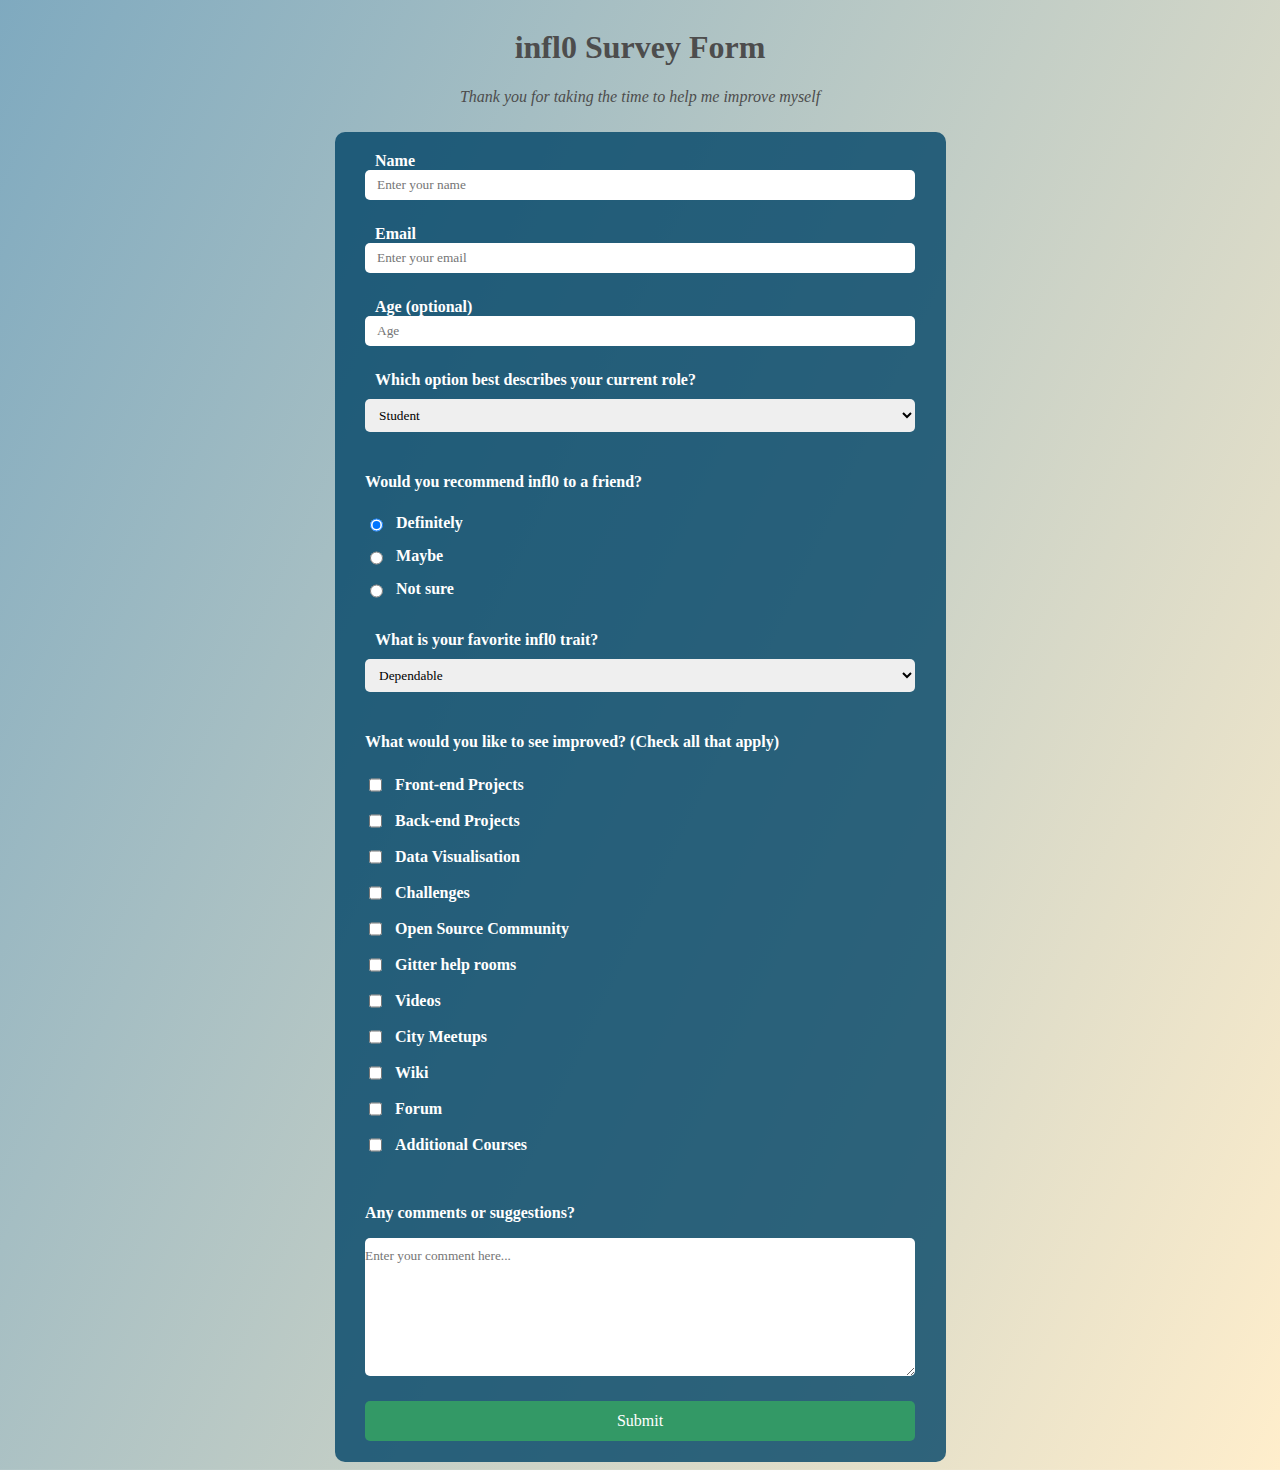
<file: SurveyForm/index.html>
<script src="https://cdn.freecodecamp.org/testable-projects-fcc/v1/bundle.js"></script>

<!DOCTYPE html>
<html lang="en">
<head>
  <meta charset="UTF-8">
  <meta name="viewport" content="width=device-width, initial-scale=1.0">
  <meta http-equiv="X-UA-Compatible" content="ie=edge">
  <meta name="description" content="infl0s Survey Form">
  <link rel="stylesheet" href="styles.css">
</head>
<body>

  <div class="container">

    <header class="header">
      <h1 id="title">infl0 Survey Form</h1>
      <p id="description"> Thank you for taking the time to help me improve myself</p>
    </header>

      <div class="survey-form">
        <form id="survey-form">

         <div class="survey-box" id="nam">
         <label for="name" id="name-label">Name</label>
         <input type="text" id="name" name="name" placeholder="Enter your name" required>
         </div>

         <div class="survey-box" id="ema">
         <label for="email" id="email-label">Email</label>
         <input type="email" id="email" name="email" placeholder="Enter your email" required>
         </div>

         <div class="survey-box" id="ag">
         <label for="age" id="number-label">Age (optional)</label>
         <input type="number" id="number" name="age" min="13" max="200" placeholder="Age">
         </div>

         <div class="survey-box" id="jo">
         <label for="job">Which option best describes your current role?</label>
         <select type="dropdown" id="job" name="job" placeholder="Select current role" required>
           <option value="student">Student</option>
             <option value="fulljob">Full time Job</option>
               <option value="fulllearner">Full time Learner</option>
                 <option value="nosay">Prefer not to say</option>
                   <option value="other">Other</option>
         </select>
         </div>

         <div class="survey-box" id="refer">
         <p>Would you recommend infl0 to a friend?</p>
             <label for="refer"><input type="radio" id="refer" name="refer" value="definitely" checked>Definitely</label>
             <label for="refer"><input type="radio" id="refer" name="refer" value="maybe">Maybe</label>
             <label for="refer"><input type="radio" id="refer" name="refer" value="Not sure">Not sure</label>
         </div>

         <div class="survey-box" id="feature">
         <label for="feature">What is your favorite infl0 trait?</label>
         <select type="dropdown" id="dropdown" name="feature" placeholder="Select an option" required>
         <option value="dependable">Dependable</option>
         <option value="honest">Honest</option>
         <option value="hardworker">Hardworker</option>
         <option value="memes">Dank memes</option>
         </select>
         </div>

         <div class="survey-box" id="improve">
         <p id="imp">What would you like to see improved?<span id="imp"> (Check all that apply)</span></p>
         <label for="refer"><input type="checkbox" id="improve" name="improve" value="front">Front-end Projects</label>

         <label for="refer"><input type="checkbox" id="improve" name="improve" value="back">Back-end Projects</label>

         <label for="refer"><input type="checkbox" id="improve" name="improve" value="data-vis">Data Visualisation</label>

         <label for="refer"><input type="checkbox" id="improve" name="improve" value="challenges">Challenges</label>

         <label for="refer"><input type="checkbox" id="improve" name="improve" value="os-community">Open Source Community</label>

         <label for="refer"><input type="checkbox" id="improve" name="improve" value="gitter-help">Gitter help rooms</label>

         <label for="refer"><input type="checkbox" id="improve" name="improve" value="videos">Videos</label>

         <label for="refer"><input type="checkbox" id="improve" name="improve" value="meetup">City Meetups</label>

         <label for="refer"><input type="checkbox" id="improve" name="improve" value="wiki">Wiki</label>

         <label for="refer"><input type="checkbox" id="improve" name="improve" value="forum">Forum</label>

         <label for="refer"><input type="checkbox" id="improve" name="improve" value="add-courses">Additional Courses</label>
         </div>

         <div class="survey-box" id="comment">
             <p id="comment"> Any comments or suggestions?</p>
             <textarea name="comments" rows="8" cols="80" placeholder="Enter your comment here..."></textarea>
         </div>


              <div class="survey-box" id="butsub">
               <button type="submit" name="submit" id="submit"> Submit</button>
              </div>

        </form>
      </div>

  </div>


</body>
</html>
</file>
<file: SurveyForm/styles.css>
body {
  background-image: linear-gradient( 115deg, rgb(0,85,128,0.5), rgb(255,221,153, 0.5));
  bakcground-size: cover;
  background-repeat: no-repeat;
  background-position: center;
  font-family: montserrat;
  display: flex;
  flex-direction: column;
  color: hsl(0, 0%, 30%)
}

#title {
text-align: center;
font-weight: bolder;
}
#description{
  text-align: center;
  font-weight: 500;
  font-style: italic;
  padding-bottom: 10px;
}

.container {
  display: flex;
  flex-direction: column;
  height: auto
  max-width: 700px;
    margin: auto;
}

.survey-form {
  background-color: rgb(0, 68, 102, 0.8);
  border-radius: 10px;
  color: white;
  font-weight: 600;
  margin: auto;
}

.survey-box {
  padding: 5px;
  max-width: 90%;
  margin: 15px auto;
  border-radius: 10px;
  justify-content: center;
  display:flex;
  flex-direction: column;
}

input{
  height: 30px;
  border-radius: 5px;
  border: transparent;
  font-family: montserrat;
  text-indent: 10px;
}

select {
  margin: 10px 0 0 0;
  height: 33px;
  border-radius: 5px;
  border: transparent;
  font-family: montserrat;
  text-indent: 10px;
}

textarea {
  padding: 10px 0 0 0;
  border-radius: 5px;
  border: transparent;
  font-family: montserrat;
  tex
}

label {
display: flex;
flex-direction: row;
align-items: center;
text-align: center;
text-indent: 10px;
}

button {
  font-family: montserrat;
  font-size: 1rem;
  font-weight: 500;
  height: 40px;
  border-radius: 5px;
  background: rgb(51, 153, 102);
  color: white;
  border: transparent;

}
</file>
